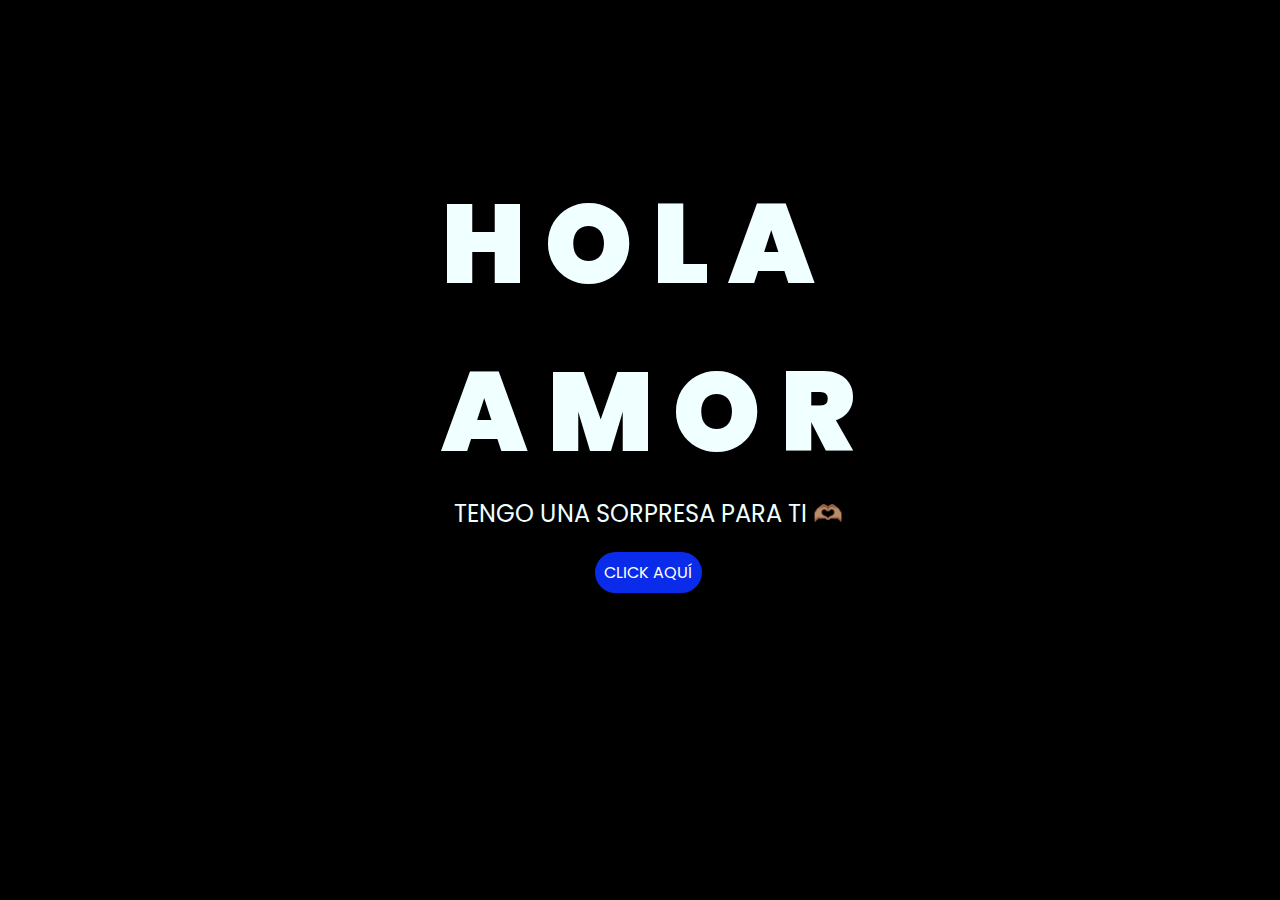
<file: index.html>
<!DOCTYPE html>
<html lang="es">

<head>
    <meta charset="UTF-8">
    <meta http-equiv="X-UA-Compatible" content="IE=edge">
    <meta name="viewport" content="width=device-width, initial-scale=1.0">
    <link rel="stylesheet" href="css/style.css">
    <link rel="icon" href="imagen/flowers.png" type="image/x-icon">
    <title>Flowers</title>
</head>

<body>
    <div id="container">
        <div class="main-flower"></div>
    </div>
    <div class="greetings">
        <span>H</span>
        <span>O</span>
        <span>L</span>
        <span>A</span> <br>
        <span>A</span> 
        <span>M</span>
        <span>O</span>
        <span>R</span>
    </div>
    <div class="description">
        <span>TENGO UNA SORPRESA PARA TI 🫶🏽</span>
    </div>
    <div class="button">
        <button class="botones">
            <a href="flor.html" style="color: #fff;">CLICK AQUÍ</a>
        </button>
    </div>

</body>

</html>
</file>
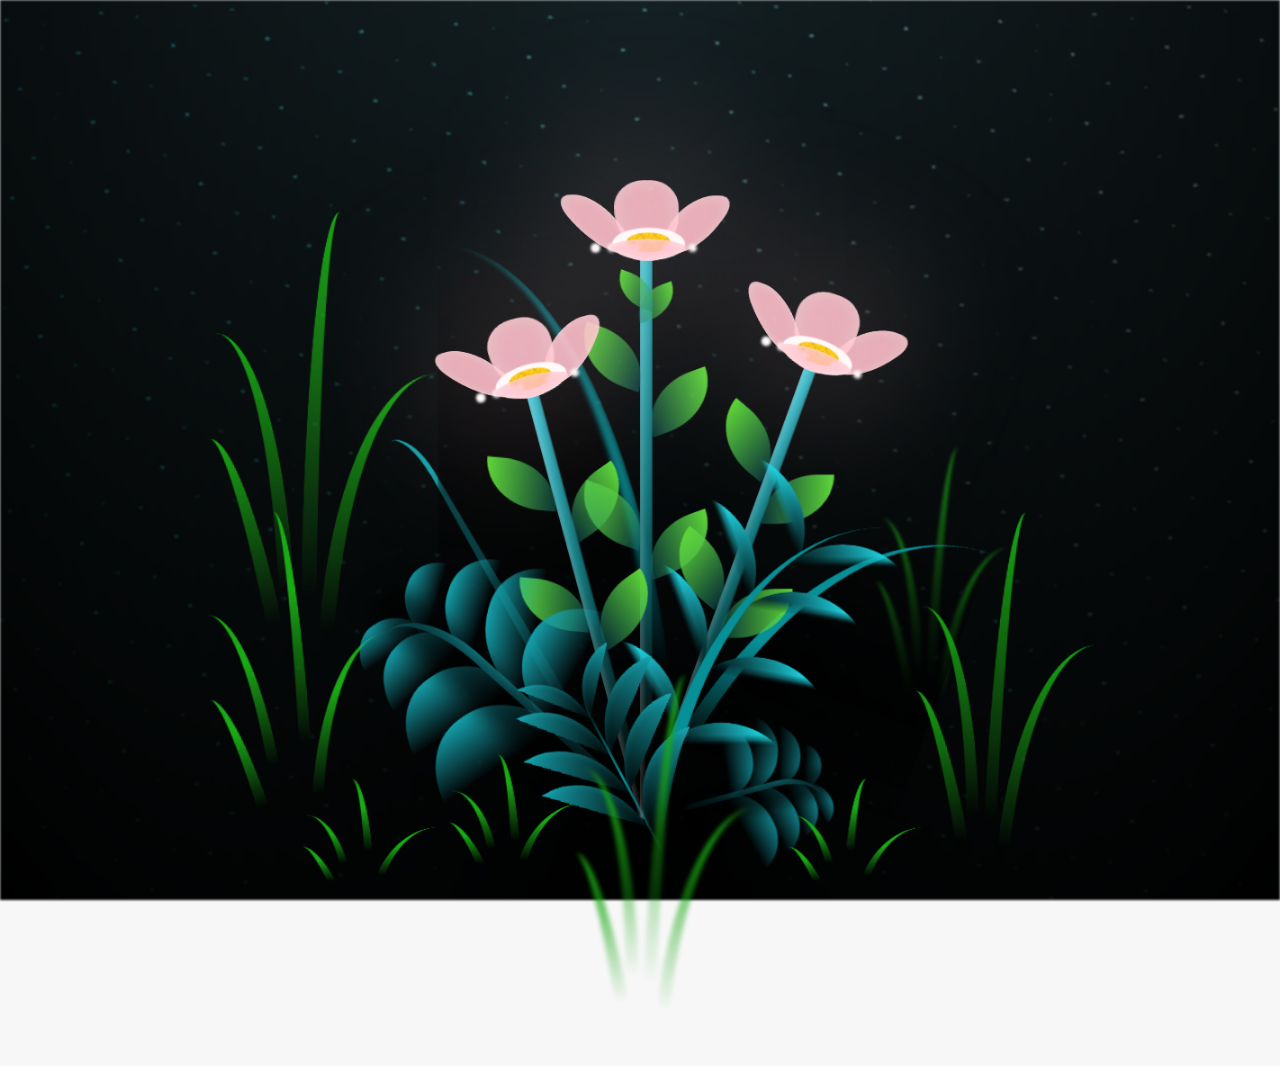
<file: flor.html>
<!DOCTYPE html>
<html lang="es">
  <head>
    <meta charset="UTF-8" />
    <meta http-equiv="X-UA-Compatible" content="IE=edge" />
    <meta name="viewport" content="width=device-width, initial-scale=1.0" />
    <link rel="stylesheet" href="css/principal.css" />
    <link rel="icon" href="img/flowers.png" type="image/x-icon" />
    <title>Flower</title>
  </head>
  <body class="container">
    <audio src="https://github.com/Zpakid/valentin/blob/main/music/Reyli%20Barba%20-%20Amor%20del%20Bueno%20(LETRAlyrics)%20(2).mp3" autoplay></audio>
    <div id="lyrics">
     
    </div>
    <h1 class="titulo">La flores que ves aquí son una representación pequeña del gran amor que te tengo <br>
        Siempre estaré agradecido con Dios por ponerte en mi camino <br>
         eres lo más bonito que tengo en mi vida TE AMO MUCHO🫶🏽 <br> 
        ¿QUIERES SER MI SAN VALENTIN?</h1>
        
    <div class="night"></div>
    <div class="flowers">
      <div class="flower flower--1">
        <div class="flower__leafs flower__leafs--1">
          <div class="flower__leaf flower__leaf--1"></div>
          <div class="flower__leaf flower__leaf--2"></div>
          <div class="flower__leaf flower__leaf--3"></div>
          <div class="flower__leaf flower__leaf--4"></div>
          <div class="flower__white-circle"></div>

          <div class="flower__light flower__light--1"></div>
          <div class="flower__light flower__light--2"></div>
          <div class="flower__light flower__light--3"></div>
          <div class="flower__light flower__light--4"></div>
          <div class="flower__light flower__light--5"></div>
          <div class="flower__light flower__light--6"></div>
          <div class="flower__light flower__light--7"></div>
          <div class="flower__light flower__light--8"></div>
        </div>
        <div class="flower__line">
          <div class="flower__line__leaf flower__line__leaf--1"></div>
          <div class="flower__line__leaf flower__line__leaf--2"></div>
          <div class="flower__line__leaf flower__line__leaf--3"></div>
          <div class="flower__line__leaf flower__line__leaf--4"></div>
          <div class="flower__line__leaf flower__line__leaf--5"></div>
          <div class="flower__line__leaf flower__line__leaf--6"></div>
        </div>
      </div>

      <div class="flower flower--2">
        <div class="flower__leafs flower__leafs--2">
          <div class="flower__leaf flower__leaf--1"></div>
          <div class="flower__leaf flower__leaf--2"></div>
          <div class="flower__leaf flower__leaf--3"></div>
          <div class="flower__leaf flower__leaf--4"></div>
          <div class="flower__white-circle"></div>

          <div class="flower__light flower__light--1"></div>
          <div class="flower__light flower__light--2"></div>
          <div class="flower__light flower__light--3"></div>
          <div class="flower__light flower__light--4"></div>
          <div class="flower__light flower__light--5"></div>
          <div class="flower__light flower__light--6"></div>
          <div class="flower__light flower__light--7"></div>
          <div class="flower__light flower__light--8"></div>
        </div>
        <div class="flower__line">
          <div class="flower__line__leaf flower__line__leaf--1"></div>
          <div class="flower__line__leaf flower__line__leaf--2"></div>
          <div class="flower__line__leaf flower__line__leaf--3"></div>
          <div class="flower__line__leaf flower__line__leaf--4"></div>
        </div>
      </div>

      <div class="flower flower--3">
        <div class="flower__leafs flower__leafs--3">
          <div class="flower__leaf flower__leaf--1"></div>
          <div class="flower__leaf flower__leaf--2"></div>
          <div class="flower__leaf flower__leaf--3"></div>
          <div class="flower__leaf flower__leaf--4"></div>
          <div class="flower__white-circle"></div>

          <div class="flower__light flower__light--1"></div>
          <div class="flower__light flower__light--2"></div>
          <div class="flower__light flower__light--3"></div>
          <div class="flower__light flower__light--4"></div>
          <div class="flower__light flower__light--5"></div>
          <div class="flower__light flower__light--6"></div>
          <div class="flower__light flower__light--7"></div>
          <div class="flower__light flower__light--8"></div>
        </div>
        <div class="flower__line">
          <div class="flower__line__leaf flower__line__leaf--1"></div>
          <div class="flower__line__leaf flower__line__leaf--2"></div>
          <div class="flower__line__leaf flower__line__leaf--3"></div>
          <div class="flower__line__leaf flower__line__leaf--4"></div>
        </div>
      </div>

      <div class="grow-ans" style="--d: 1.2s">
        <div class="flower__g-long">
          <div class="flower__g-long__top"></div>
          <div class="flower__g-long__bottom"></div>
        </div>
      </div>

      <div class="growing-grass">
        <div class="flower__grass flower__grass--1">
          <div class="flower__grass--top"></div>
          <div class="flower__grass--bottom"></div>
          <div class="flower__grass__leaf flower__grass__leaf--1"></div>
          <div class="flower__grass__leaf flower__grass__leaf--2"></div>
          <div class="flower__grass__leaf flower__grass__leaf--3"></div>
          <div class="flower__grass__leaf flower__grass__leaf--4"></div>
          <div class="flower__grass__leaf flower__grass__leaf--5"></div>
          <div class="flower__grass__leaf flower__grass__leaf--6"></div>
          <div class="flower__grass__leaf flower__grass__leaf--7"></div>
          <div class="flower__grass__leaf flower__grass__leaf--8"></div>
          <div class="flower__grass__overlay"></div>
        </div>
      </div>

      <div class="growing-grass">
        <div class="flower__grass flower__grass--2">
          <div class="flower__grass--top"></div>
          <div class="flower__grass--bottom"></div>
          <div class="flower__grass__leaf flower__grass__leaf--1"></div>
          <div class="flower__grass__leaf flower__grass__leaf--2"></div>
          <div class="flower__grass__leaf flower__grass__leaf--3"></div>
          <div class="flower__grass__leaf flower__grass__leaf--4"></div>
          <div class="flower__grass__leaf flower__grass__leaf--5"></div>
          <div class="flower__grass__leaf flower__grass__leaf--6"></div>
          <div class="flower__grass__leaf flower__grass__leaf--7"></div>
          <div class="flower__grass__leaf flower__grass__leaf--8"></div>
          <div class="flower__grass__overlay"></div>
        </div>
      </div>

      <div class="grow-ans" style="--d: 2.4s">
        <div class="flower__g-right flower__g-right--1">
          <div class="leaf"></div>
        </div>
      </div>

      <div class="grow-ans" style="--d: 2.8s">
        <div class="flower__g-right flower__g-right--2">
          <div class="leaf"></div>
        </div>
      </div>

      <div class="grow-ans" style="--d: 2.8s">
        <div class="flower__g-front">
          <div
            class="flower__g-front__leaf-wrapper flower__g-front__leaf-wrapper--1"
          >
            <div class="flower__g-front__leaf"></div>
          </div>
          <div
            class="flower__g-front__leaf-wrapper flower__g-front__leaf-wrapper--2"
          >
            <div class="flower__g-front__leaf"></div>
          </div>
          <div
            class="flower__g-front__leaf-wrapper flower__g-front__leaf-wrapper--3"
          >
            <div class="flower__g-front__leaf"></div>
          </div>
          <div
            class="flower__g-front__leaf-wrapper flower__g-front__leaf-wrapper--4"
          >
            <div class="flower__g-front__leaf"></div>
          </div>
          <div
            class="flower__g-front__leaf-wrapper flower__g-front__leaf-wrapper--5"
          >
            <div class="flower__g-front__leaf"></div>
          </div>
          <div
            class="flower__g-front__leaf-wrapper flower__g-front__leaf-wrapper--6"
          >
            <div class="flower__g-front__leaf"></div>
          </div>
          <div
            class="flower__g-front__leaf-wrapper flower__g-front__leaf-wrapper--7"
          >
            <div class="flower__g-front__leaf"></div>
          </div>
          <div
            class="flower__g-front__leaf-wrapper flower__g-front__leaf-wrapper--8"
          >
            <div class="flower__g-front__leaf"></div>
          </div>
          <div class="flower__g-front__line"></div>
        </div>
      </div>

      <div class="grow-ans" style="--d: 3.2s">
        <div class="flower__g-fr">
          <div class="leaf"></div>
          <div class="flower__g-fr__leaf flower__g-fr__leaf--1"></div>
          <div class="flower__g-fr__leaf flower__g-fr__leaf--2"></div>
          <div class="flower__g-fr__leaf flower__g-fr__leaf--3"></div>
          <div class="flower__g-fr__leaf flower__g-fr__leaf--4"></div>
          <div class="flower__g-fr__leaf flower__g-fr__leaf--5"></div>
          <div class="flower__g-fr__leaf flower__g-fr__leaf--6"></div>
          <div class="flower__g-fr__leaf flower__g-fr__leaf--7"></div>
          <div class="flower__g-fr__leaf flower__g-fr__leaf--8"></div>
        </div>
      </div>

      <div class="long-g long-g--0">
        <div class="grow-ans" style="--d: 3s">
          <div class="leaf leaf--0"></div>
        </div>
        <div class="grow-ans" style="--d: 2.2s">
          <div class="leaf leaf--1"></div>
        </div>
        <div class="grow-ans" style="--d: 3.4s">
          <div class="leaf leaf--2"></div>
        </div>
        <div class="grow-ans" style="--d: 3.6s">
          <div class="leaf leaf--3"></div>
        </div>
      </div>

      <div class="long-g long-g--1">
        <div class="grow-ans" style="--d: 3.6s">
          <div class="leaf leaf--0"></div>
        </div>
        <div class="grow-ans" style="--d: 3.8s">
          <div class="leaf leaf--1"></div>
        </div>
        <div class="grow-ans" style="--d: 4s">
          <div class="leaf leaf--2"></div>
        </div>
        <div class="grow-ans" style="--d: 4.2s">
          <div class="leaf leaf--3"></div>
        </div>
      </div>

      <div class="long-g long-g--2">
        <div class="grow-ans" style="--d: 4s">
          <div class="leaf leaf--0"></div>
        </div>
        <div class="grow-ans" style="--d: 4.2s">
          <div class="leaf leaf--1"></div>
        </div>
        <div class="grow-ans" style="--d: 4.4s">
          <div class="leaf leaf--2"></div>
        </div>
        <div class="grow-ans" style="--d: 4.6s">
          <div class="leaf leaf--3"></div>
        </div>
      </div>

      <div class="long-g long-g--3">
        <div class="grow-ans" style="--d: 4s">
          <div class="leaf leaf--0"></div>
        </div>
        <div class="grow-ans" style="--d: 4.2s">
          <div class="leaf leaf--1"></div>
        </div>
        <div class="grow-ans" style="--d: 3s">
          <div class="leaf leaf--2"></div>
        </div>
        <div class="grow-ans" style="--d: 3.6s">
          <div class="leaf leaf--3"></div>
        </div>
      </div>

      <div class="long-g long-g--4">
        <div class="grow-ans" style="--d: 4s">
          <div class="leaf leaf--0"></div>
        </div>
        <div class="grow-ans" style="--d: 4.2s">
          <div class="leaf leaf--1"></div>
        </div>
        <div class="grow-ans" style="--d: 3s">
          <div class="leaf leaf--2"></div>
        </div>
        <div class="grow-ans" style="--d: 3.6s">
          <div class="leaf leaf--3"></div>
        </div>
      </div>

      <div class="long-g long-g--5">
        <div class="grow-ans" style="--d: 4s">
          <div class="leaf leaf--0"></div>
        </div>
        <div class="grow-ans" style="--d: 4.2s">
          <div class="leaf leaf--1"></div>
        </div>
        <div class="grow-ans" style="--d: 3s">
          <div class="leaf leaf--2"></div>
        </div>
        <div class="grow-ans" style="--d: 3.6s">
          <div class="leaf leaf--3"></div>
        </div>
      </div>

      <div class="long-g long-g--6">
        <div class="grow-ans" style="--d: 4.2s">
          <div class="leaf leaf--0"></div>
        </div>
        <div class="grow-ans" style="--d: 4.4s">
          <div class="leaf leaf--1"></div>
        </div>
        <div class="grow-ans" style="--d: 4.6s">
          <div class="leaf leaf--2"></div>
        </div>
        <div class="grow-ans" style="--d: 4.8s">
          <div class="leaf leaf--3"></div>
        </div>
      </div>

      <div class="long-g long-g--7">
        <div class="grow-ans" style="--d: 3s">
          <div class="leaf leaf--0"></div>
        </div>
        <div class="grow-ans" style="--d: 3.2s">
          <div class="leaf leaf--1"></div>
        </div>
        <div class="grow-ans" style="--d: 3.5s">
          <div class="leaf leaf--2"></div>
        </div>
        <div class="grow-ans" style="--d: 3.6s">
          <div class="leaf leaf--3"></div>
        </div>
      </div>
    </div>
    <script src="animacion.js"></script>
    <script src="principal.js"></script>
  </body>
</html>
</file>
<file: css/style.css>
@import url('https://fonts.googleapis.com/css2?family=Poppins:ital,wght@0,500;1,900&display=swap');
*{
    font-family: 'Poppins',cursive;
}
body{
    color: azure;
    width: 100%;
    height: 82vh;
    display: flex;
    flex-direction: column;
    align-items: center;
    justify-content: center;
    background-color: black;
    /* padding-top: -30; */
}

.botones{
    padding: 9px;
    border-radius: 80px;
    background-color: transparent;
    border: none;
}

.botones a{
    background-color: #0a2be9;
    padding: 9px;
    border-radius: 80px;
    -webkit-border-radius: 80px;
    -moz-border-radius: 80px;
    -ms-border-radius: 80px;
    -o-border-radius: 80px;

}

.botones a:focus{
    background-color: rgb(50, 194, 194);
}

.greetings{
    font-size: 7rem;
    font-weight: 900;
}
.greetings > span{
    animation: glow 2.5s ease-in-out infinite;
}
@keyframes glow{
    0%, 100%{
        color: #fff;
        text-shadow: 12px 0 0 #ff0000, 0 0 50px #39c6d6, 0 0 100px #39c6d6;
    }
    10%, 90%{
        color: #111;
        text-shadow: none;
    }
}
.greetings > span:nth-child(2){
    animation-delay: .2s ;
}
.greetings > span:nth-child(3){
    animation-delay: .4s ;
}
.greetings > span:nth-child(4){
    animation-delay: .6s;
}
.greetings > span:nth-child(5){
    animation-delay: .8s;
}
.greetings > span:nth-child(6){
    animation-delay: .2s;
}
.greetings > span:nth-child(7){
    animation-delay: .4s;
}
.greetings > span:nth-child(8){
    animation-delay: .6s;
}
.greetings > span:nth-child(9){
    animation-delay: .8s;
}
.description{
    font-size: 1.5rem;
    margin-bottom: 20px;
}

.button a{
    text-decoration: none;
    font-size: 1rem;
    color: #111;
}

@media screen and (max-width:574px){
    .greetings{
        display: block;
        font-size: 4rem;
        font-weight: 800;
        text-align: center;
    }
    .description{
        font-size: 2rem;
    }
    
    .button a{
        font-size: 1rem;
    }
}
</file>
<file: css/principal.css>
*,
*::after,
*::before {
  padding: 0;
  margin: 0;
  box-sizing: border-box;
}

:root {
  --dark-color: #000;
}
/*flores*/
body {
  display: flex;
  align-items: flex-end;
  justify-content: center;
  min-height: 100vh;
  background-color: var(--dark-color);
  overflow: hidden;
  perspective: 1000px;
}

#lyrics {
  font-size: 28px;
  font-family: "Franklin Gothic Medium", "Arial Narrow", Arial, sans-serif;
  color: white;
  position: absolute;
  margin-bottom: 20%;
  z-index: 1;
  font-weight: bold;
  letter-spacing: 4px;
}
@media only screen and (max-width: 600px) {
  /* Estilos específicos para dispositivos con un ancho máximo de 600px */
  #lyrics {
      font-size: 14px; /* Reduce el tamaño del texto para dispositivos más pequeños */
      margin-bottom: 530px;
      letter-spacing: 3px;
  }

}
.titulo {
  margin-bottom: 180px;
  color: yellow;
  position: absolute;
  top: 20px; 
  left: 50%;
  transform: translateX(-50%); 
  width: 80%;
  font-size: 3vh;
  opacity: 0;
  animation: fadeIn 4s ease-in-out forwards;
  text-align: center;
}

.titulo-2 {
  margin: 0 auto; /* Mantiene el centrado relativo */
  padding-top: 20px; /* Agrega espacio arriba si lo necesitas */
  font-family: "Arial Narrow", Arial, sans-serif;
  color: yellow;
  font-weight: bold;
  letter-spacing: 2px; /* Ajusta el espaciado de las letras */
  opacity: 0;
  animation: fadeIn 3s ease-in-out forwards;
  text-align: left; /* Mantiene el texto alineado a la izquierda dentro del párrafo */
  max-width: 80%; /* Limita el ancho para que parezca un párrafo */
  line-height: 1.5; /* Agrega espaciado entre líneas para mejor legibilidad */
  position: relative; /* Permite usar desplazamientos */
  left: 10%; /* Mueve el texto 10% hacia la derecha */
}
@keyframes fadeIn {
  from {
    opacity: 0;
  }
  to {
    opacity: 1;
  }
}
.night {
  z-index: -1;
  position: absolute;
  left: 50%;
  top: 0;
  transform: translateX(-50%);
  width: 100%;
  height: 100%;
  filter: blur(0.1vmin);
  background-image: radial-gradient(
      ellipse at top,
      transparent 0%,
      var(--dark-color)
    ),
    radial-gradient(
      ellipse at bottom,
      var(--dark-color),
      rgba(145, 233, 255, 0.2)
    ),
    repeating-linear-gradient(
      220deg,
      rgb(0, 0, 0) 0px,
      rgb(0, 0, 0) 19px,
      transparent 19px,
      transparent 22px
    ),
    repeating-linear-gradient(
      189deg,
      rgb(0, 0, 0) 0px,
      rgb(0, 0, 0) 19px,
      transparent 19px,
      transparent 22px
    ),
    repeating-linear-gradient(
      148deg,
      rgb(0, 0, 0) 0px,
      rgb(0, 0, 0) 19px,
      transparent 19px,
      transparent 22px
    ),
    linear-gradient(90deg, rgb(0, 255, 250), rgb(240, 240, 240));
}

.flowers {
  position: relative;
  transform: scale(0.9);
  /*margin-bottom: 100px;
  */
}

@media only screen and (max-width: 600px) {
  /* Estilos específicos para dispositivos con un ancho máximo de 600px */
.flowers {
      font-size: 14px;
      margin-bottom: 35%;
      letter-spacing: 3px;
      transform: scale(1.0);
}

}

.flower {
  position: absolute;
  bottom: 10vmin;
  transform-origin: bottom center;
  z-index: 10;
  --fl-speed: 0.8s;
}
.flower--1 {
  -webkit-animation: moving-flower-1 4s linear infinite;
  animation: moving-flower-1 4s linear infinite;
}
.flower--1 .flower__line {
  height: 70vmin;
  -webkit-animation-delay: 0.3s;
  animation-delay: 0.3s;
}
.flower--1 .flower__line__leaf--1 {
  -webkit-animation: blooming-leaf-right var(--fl-speed) 1.6s backwards;
  animation: blooming-leaf-right var(--fl-speed) 1.6s backwards;
}
.flower--1 .flower__line__leaf--2 {
  -webkit-animation: blooming-leaf-right var(--fl-speed) 1.4s backwards;
  animation: blooming-leaf-right var(--fl-speed) 1.4s backwards;
}
.flower--1 .flower__line__leaf--3 {
  -webkit-animation: blooming-leaf-left var(--fl-speed) 1.2s backwards;
  animation: blooming-leaf-left var(--fl-speed) 1.2s backwards;
}
.flower--1 .flower__line__leaf--4 {
  -webkit-animation: blooming-leaf-left var(--fl-speed) 1s backwards;
  animation: blooming-leaf-left var(--fl-speed) 1s backwards;
}
.flower--1 .flower__line__leaf--5 {
  -webkit-animation: blooming-leaf-right var(--fl-speed) 1.8s backwards;
  animation: blooming-leaf-right var(--fl-speed) 1.8s backwards;
}
.flower--1 .flower__line__leaf--6 {
  -webkit-animation: blooming-leaf-left var(--fl-speed) 2s backwards;
  animation: blooming-leaf-left var(--fl-speed) 2s backwards;
}
.flower--2 {
  left: 50%;
  transform: rotate(20deg);
  -webkit-animation: moving-flower-2 4s linear infinite;
  animation: moving-flower-2 4s linear infinite;
}
.flower--2 .flower__line {
  height: 60vmin;
  -webkit-animation-delay: 0.6s;
  animation-delay: 0.6s;
}
.flower--2 .flower__line__leaf--1 {
  -webkit-animation: blooming-leaf-right var(--fl-speed) 1.9s backwards;
  animation: blooming-leaf-right var(--fl-speed) 1.9s backwards;
}
.flower--2 .flower__line__leaf--2 {
  -webkit-animation: blooming-leaf-right var(--fl-speed) 1.7s backwards;
  animation: blooming-leaf-right var(--fl-speed) 1.7s backwards;
}
.flower--2 .flower__line__leaf--3 {
  -webkit-animation: blooming-leaf-left var(--fl-speed) 1.5s backwards;
  animation: blooming-leaf-left var(--fl-speed) 1.5s backwards;
}
.flower--2 .flower__line__leaf--4 {
  -webkit-animation: blooming-leaf-left var(--fl-speed) 1.3s backwards;
  animation: blooming-leaf-left var(--fl-speed) 1.3s backwards;
}
.flower--3 {
  left: 50%;
  transform: rotate(-15deg);
  -webkit-animation: moving-flower-3 4s linear infinite;
  animation: moving-flower-3 4s linear infinite;
}
.flower--3 .flower__line {
  -webkit-animation-delay: 0.9s;
  animation-delay: 0.9s;
}
.flower--3 .flower__line__leaf--1 {
  -webkit-animation: blooming-leaf-right var(--fl-speed) 2.5s backwards;
  animation: blooming-leaf-right var(--fl-speed) 2.5s backwards;
}
.flower--3 .flower__line__leaf--2 {
  -webkit-animation: blooming-leaf-right var(--fl-speed) 2.3s backwards;
  animation: blooming-leaf-right var(--fl-speed) 2.3s backwards;
}
.flower--3 .flower__line__leaf--3 {
  -webkit-animation: blooming-leaf-left var(--fl-speed) 2.1s backwards;
  animation: blooming-leaf-left var(--fl-speed) 2.1s backwards;
}
.flower--3 .flower__line__leaf--4 {
  -webkit-animation: blooming-leaf-left var(--fl-speed) 1.9s backwards;
  animation: blooming-leaf-left var(--fl-speed) 1.9s backwards;
}
.flower__leafs {
  position: relative;
  -webkit-animation: blooming-flower 2s backwards;
  animation: blooming-flower 2s backwards;
}
.flower__leafs--1 {
  -webkit-animation-delay: 1.1s;
  animation-delay: 1.1s;
}
.flower__leafs--2 {
  -webkit-animation-delay: 1.4s;
  animation-delay: 1.4s;
}
.flower__leafs--3 {
  -webkit-animation-delay: 1.7s;
  animation-delay: 1.7s;
}
.flower__leafs::after {
  content: "";
  position: absolute;
  left: 0;
  top: 0;
  transform: translate(-50%, -100%);
  width: 8vmin;
  height: 8vmin;
  background-color: pink;
  /* background-color: #fd2525; */
  filter: blur(10vmin);
}
.flower__leaf {
  position: absolute;
  bottom: 0;
  left: 50%;
  width: 8vmin;
  height: 11vmin;
  border-radius: 51% 49% 47% 53%/44% 45% 55% 69%;
  background-color: #253bfd;
  background-color: pink;
  transform-origin: bottom center;
  opacity: 0.9;
  box-shadow: inset 0 0 2vmin rgba(255, 255, 255, 0.5);
}
.flower__leaf--1 {
  transform: translate(-10%, 1%) rotateY(40deg) rotateX(-50deg);
}
.flower__leaf--2 {
  transform: translate(-50%, -4%) rotateX(40deg);
}
.flower__leaf--3 {
  transform: translate(-90%, 0%) rotateY(45deg) rotateX(50deg);
}
.flower__leaf--4 {
  width: 8vmin;
  height: 8vmin;
  transform-origin: bottom left;
  border-radius: 4vmin 10vmin 4vmin 4vmin;
  transform: translate(0%, 18%) rotateX(70deg) rotate(-43deg);
  background-color: pink;
  z-index: 1;
  opacity: 0.8;
}
.flower__white-circle {
  position: absolute;
  left: -3.5vmin;
  top: -3vmin;
  width: 9vmin;
  height: 4vmin;
  border-radius: 50%;
  background-color: #fff;
}
.flower__white-circle::after {
  content: "";
  position: absolute;
  left: 50%;
  top: 45%;
  transform: translate(-50%, -50%);
  width: 60%;
  height: 60%;
  border-radius: inherit;
  background-image: repeating-linear-gradient(
      135deg,
      rgba(0, 0, 0, 0.03) 0px,
      rgba(0, 0, 0, 0.03) 1px,
      transparent 1px,
      transparent 12px
    ),
    repeating-linear-gradient(
      45deg,
      rgba(0, 0, 0, 0.03) 0px,
      rgba(0, 0, 0, 0.03) 1px,
      transparent 1px,
      transparent 12px
    ),
    repeating-linear-gradient(
      67.5deg,
      rgba(0, 0, 0, 0.03) 0px,
      rgba(0, 0, 0, 0.03) 1px,
      transparent 1px,
      transparent 12px
    ),
    repeating-linear-gradient(
      135deg,
      rgba(0, 0, 0, 0.03) 0px,
      rgba(0, 0, 0, 0.03) 1px,
      transparent 1px,
      transparent 12px
    ),
    repeating-linear-gradient(
      45deg,
      rgba(0, 0, 0, 0.03) 0px,
      rgba(0, 0, 0, 0.03) 1px,
      transparent 1px,
      transparent 12px
    ),
    repeating-linear-gradient(
      112.5deg,
      rgba(0, 0, 0, 0.03) 0px,
      rgba(0, 0, 0, 0.03) 1px,
      transparent 1px,
      transparent 12px
    ),
    repeating-linear-gradient(
      112.5deg,
      rgba(0, 0, 0, 0.03) 0px,
      rgba(0, 0, 0, 0.03) 1px,
      transparent 1px,
      transparent 12px
    ),
    repeating-linear-gradient(
      45deg,
      rgba(0, 0, 0, 0.03) 0px,
      rgba(0, 0, 0, 0.03) 1px,
      transparent 1px,
      transparent 12px
    ),
    repeating-linear-gradient(
      22.5deg,
      rgba(0, 0, 0, 0.03) 0px,
      rgba(0, 0, 0, 0.03) 1px,
      transparent 1px,
      transparent 12px
    ),
    repeating-linear-gradient(
      45deg,
      rgba(0, 0, 0, 0.03) 0px,
      rgba(0, 0, 0, 0.03) 1px,
      transparent 1px,
      transparent 12px
    ),
    repeating-linear-gradient(
      22.5deg,
      rgba(0, 0, 0, 0.03) 0px,
      rgba(0, 0, 0, 0.03) 1px,
      transparent 1px,
      transparent 12px
    ),
    repeating-linear-gradient(
      135deg,
      rgba(0, 0, 0, 0.03) 0px,
      rgba(0, 0, 0, 0.03) 1px,
      transparent 1px,
      transparent 12px
    ),
    repeating-linear-gradient(
      157.5deg,
      rgba(0, 0, 0, 0.03) 0px,
      rgba(0, 0, 0, 0.03) 1px,
      transparent 1px,
      transparent 12px
    ),
    repeating-linear-gradient(
      67.5deg,
      rgba(0, 0, 0, 0.03) 0px,
      rgba(0, 0, 0, 0.03) 1px,
      transparent 1px,
      transparent 12px
    ),
    repeating-linear-gradient(
      67.5deg,
      rgba(0, 0, 0, 0.03) 0px,
      rgba(0, 0, 0, 0.03) 1px,
      transparent 1px,
      transparent 12px
    ),
    linear-gradient(90deg, rgba(255, 206, 18), rgb(255, 206, 0));
}
.flower__line {
  height: 55vmin;
  width: 1.5vmin;
  background-image: linear-gradient(
      to left,
      rgba(0, 0, 0, 0.2),
      transparent,
      rgba(255, 255, 255, 0.2)
    ),
    linear-gradient(to top, transparent 10%, #14757a, #39c6d6);
  box-shadow: inset 0 0 2px rgba(0, 0, 0, 0.5);
  -webkit-animation: grow-flower-tree 4s backwards;
  animation: grow-flower-tree 4s backwards;
}
.flower__line__leaf {
  --w: 7vmin;
  --h: calc(var(--w) + 2vmin);
  position: absolute;
  top: 20%;
  left: 90%;
  width: var(--w);
  height: var(--h);
  border-top-right-radius: var(--h);
  border-bottom-left-radius: var(--h);
  background-image: linear-gradient(to top, rgba(20, 117, 122, 0.4), #5ed639);
}
.flower__line__leaf--1 {
  transform: rotate(70deg) rotateY(30deg);
}
.flower__line__leaf--2 {
  top: 45%;
  transform: rotate(70deg) rotateY(30deg);
}
.flower__line__leaf--3,
.flower__line__leaf--4,
.flower__line__leaf--6 {
  border-top-right-radius: 0;
  border-bottom-left-radius: 0;
  border-top-left-radius: var(--h);
  border-bottom-right-radius: var(--h);
  left: -460%;
  top: 12%;
  transform: rotate(-70deg) rotateY(30deg);
}
.flower__line__leaf--4 {
  top: 40%;
}
.flower__line__leaf--5 {
  top: 0;
  transform-origin: left;
  transform: rotate(70deg) rotateY(30deg) scale(0.6);
}
.flower__line__leaf--6 {
  top: -2%;
  left: -450%;
  transform-origin: right;
  transform: rotate(-70deg) rotateY(30deg) scale(0.6);
}
.flower__light {
  position: absolute;
  bottom: 0vmin;
  width: 1vmin;
  height: 1vmin;
  /*esto es de las bolitas que salen por arriba de la flor */
  background-color: white;
  border-radius: 50%;
  filter: blur(0.2vmin);
  -webkit-animation: light-ans 4s linear infinite backwards;
  animation: light-ans 4s linear infinite backwards;
}
.flower__light:nth-child(odd) {
    /*esto tambien es lo mismo de arriba*/
  background-color: white;
}
.flower__light--1 {
  left: -2vmin;
  -webkit-animation-delay: 1s;
  animation-delay: 1s;
}
.flower__light--2 {
  left: 3vmin;
  -webkit-animation-delay: 0.5s;
  animation-delay: 0.5s;
}
.flower__light--3 {
  left: -6vmin;
  -webkit-animation-delay: 0.3s;
  animation-delay: 0.3s;
}
.flower__light--4 {
  left: 6vmin;
  -webkit-animation-delay: 0.9s;
  animation-delay: 0.9s;
}
.flower__light--5 {
  left: -1vmin;
  -webkit-animation-delay: 1.5s;
  animation-delay: 1.5s;
}
.flower__light--6 {
  left: -4vmin;
  -webkit-animation-delay: 3s;
  animation-delay: 3s;
}
.flower__light--7 {
  left: 3vmin;
  -webkit-animation-delay: 2s;
  animation-delay: 2s;
}
.flower__light--8 {
  left: -6vmin;
  -webkit-animation-delay: 3.5s;
  animation-delay: 3.5s;
}
.flower__grass {
  --c: #159faa;
  --line-w: 1.5vmin;
  position: absolute;
  bottom: 12vmin;
  left: -7vmin;
  display: flex;
  flex-direction: column;
  align-items: flex-end;
  z-index: 20;
  transform-origin: bottom center;
  transform: rotate(-48deg) rotateY(40deg);
}
.flower__grass--1 {
  -webkit-animation: moving-grass 2s linear infinite;
  animation: moving-grass 2s linear infinite;
}
.flower__grass--2 {
  left: 2vmin;
  bottom: 10vmin;
  transform: scale(0.5) rotate(75deg) rotateX(10deg) rotateY(-200deg);
  opacity: 0.8;
  z-index: 0;
  -webkit-animation: moving-grass--2 1.5s linear infinite;
  animation: moving-grass--2 1.5s linear infinite;
}
.flower__grass--top {
  width: 7vmin;
  height: 10vmin;
  border-top-right-radius: 100%;
  border-right: var(--line-w) solid var(--c);
  transform-origin: bottom center;
  transform: rotate(-2deg);
}
.flower__grass--bottom {
  margin-top: -2px;
  width: var(--line-w);
  height: 25vmin;
  background-image: linear-gradient(to top, transparent, var(--c));
}
.flower__grass__leaf {
  --size: 10vmin;
  position: absolute;
  width: calc(var(--size) * 2.1);
  height: var(--size);
  border-top-left-radius: var(--size);
  border-top-right-radius: var(--size);
  background-image: linear-gradient(
    to top,
    transparent,
    transparent 30%,
    var(--c)
  );
  z-index: 100;
}
.flower__grass__leaf--1 {
  top: -6%;
  left: 30%;
  --size: 6vmin;
  transform: rotate(-20deg);
  -webkit-animation: growing-grass-ans--1 2s 2.6s backwards;
  animation: growing-grass-ans--1 2s 2.6s backwards;
}
@-webkit-keyframes growing-grass-ans--1 {
  0% {
    transform-origin: bottom left;
    transform: rotate(-20deg) scale(0);
  }
}
@keyframes growing-grass-ans--1 {
  0% {
    transform-origin: bottom left;
    transform: rotate(-20deg) scale(0);
  }
}
.flower__grass__leaf--2 {
  top: -5%;
  left: -110%;
  --size: 6vmin;
  transform: rotate(10deg);
  -webkit-animation: growing-grass-ans--2 2s 2.4s linear backwards;
  animation: growing-grass-ans--2 2s 2.4s linear backwards;
}
@-webkit-keyframes growing-grass-ans--2 {
  0% {
    transform-origin: bottom right;
    transform: rotate(10deg) scale(0);
  }
}
@keyframes growing-grass-ans--2 {
  0% {
    transform-origin: bottom right;
    transform: rotate(10deg) scale(0);
  }
}
.flower__grass__leaf--3 {
  top: 5%;
  left: 60%;
  --size: 8vmin;
  transform: rotate(-18deg) rotateX(-20deg);
  -webkit-animation: growing-grass-ans--3 2s 2.2s linear backwards;
  animation: growing-grass-ans--3 2s 2.2s linear backwards;
}
@-webkit-keyframes growing-grass-ans--3 {
  0% {
    transform-origin: bottom left;
    transform: rotate(-18deg) rotateX(-20deg) scale(0);
  }
}
@keyframes growing-grass-ans--3 {
  0% {
    transform-origin: bottom left;
    transform: rotate(-18deg) rotateX(-20deg) scale(0);
  }
}
.flower__grass__leaf--4 {
  top: 6%;
  left: -135%;
  --size: 8vmin;
  transform: rotate(2deg);
  -webkit-animation: growing-grass-ans--4 2s 2s linear backwards;
  animation: growing-grass-ans--4 2s 2s linear backwards;
}
@-webkit-keyframes growing-grass-ans--4 {
  0% {
    transform-origin: bottom right;
    transform: rotate(2deg) scale(0);
  }
}
@keyframes growing-grass-ans--4 {
  0% {
    transform-origin: bottom right;
    transform: rotate(2deg) scale(0);
  }
}
.flower__grass__leaf--5 {
  top: 20%;
  left: 60%;
  --size: 10vmin;
  transform: rotate(-24deg) rotateX(-20deg);
  -webkit-animation: growing-grass-ans--5 2s 1.8s linear backwards;
  animation: growing-grass-ans--5 2s 1.8s linear backwards;
}
@-webkit-keyframes growing-grass-ans--5 {
  0% {
    transform-origin: bottom left;
    transform: rotate(-24deg) rotateX(-20deg) scale(0);
  }
}
@keyframes growing-grass-ans--5 {
  0% {
    transform-origin: bottom left;
    transform: rotate(-24deg) rotateX(-20deg) scale(0);
  }
}
.flower__grass__leaf--6 {
  top: 22%;
  left: -180%;
  --size: 10vmin;
  transform: rotate(10deg);
  -webkit-animation: growing-grass-ans--6 2s 1.6s linear backwards;
  animation: growing-grass-ans--6 2s 1.6s linear backwards;
}
@-webkit-keyframes growing-grass-ans--6 {
  0% {
    transform-origin: bottom right;
    transform: rotate(10deg) scale(0);
  }
}
@keyframes growing-grass-ans--6 {
  0% {
    transform-origin: bottom right;
    transform: rotate(10deg) scale(0);
  }
}
.flower__grass__leaf--7 {
  top: 39%;
  left: 70%;
  --size: 10vmin;
  transform: rotate(-10deg);
  -webkit-animation: growing-grass-ans--7 2s 1.4s linear backwards;
  animation: growing-grass-ans--7 2s 1.4s linear backwards;
}
@-webkit-keyframes growing-grass-ans--7 {
  0% {
    transform-origin: bottom left;
    transform: rotate(-10deg) scale(0);
  }
}
@keyframes growing-grass-ans--7 {
  0% {
    transform-origin: bottom left;
    transform: rotate(-10deg) scale(0);
  }
}
.flower__grass__leaf--8 {
  top: 40%;
  left: -215%;
  --size: 11vmin;
  transform: rotate(10deg);
  -webkit-animation: growing-grass-ans--8 2s 1.2s linear backwards;
  animation: growing-grass-ans--8 2s 1.2s linear backwards;
}
@-webkit-keyframes growing-grass-ans--8 {
  0% {
    transform-origin: bottom right;
    transform: rotate(10deg) scale(0);
  }
}
@keyframes growing-grass-ans--8 {
  0% {
    transform-origin: bottom right;
    transform: rotate(10deg) scale(0);
  }
}
.flower__grass__overlay {
  position: absolute;
  top: -10%;
  right: 0%;
  width: 100%;
  height: 100%;
  background-color: rgba(0, 0, 0, 0.6);
  filter: blur(1.5vmin);
  z-index: 100;
}
.flower__g-long {
  --w: 2vmin;
  --h: 6vmin;
  --c: #159faa;
  position: absolute;
  bottom: 10vmin;
  left: -3vmin;
  transform-origin: bottom center;
  transform: rotate(-30deg) rotateY(-20deg);
  display: flex;
  flex-direction: column;
  align-items: flex-end;
  -webkit-animation: flower-g-long-ans 3s linear infinite;
  animation: flower-g-long-ans 3s linear infinite;
}
@-webkit-keyframes flower-g-long-ans {
  0%,
  100% {
    transform: rotate(-30deg) rotateY(-20deg);
  }
  50% {
    transform: rotate(-32deg) rotateY(-20deg);
  }
}
@keyframes flower-g-long-ans {
  0%,
  100% {
    transform: rotate(-30deg) rotateY(-20deg);
  }
  50% {
    transform: rotate(-32deg) rotateY(-20deg);
  }
}
.flower__g-long__top {
  top: calc(var(--h) * -1);
  width: calc(var(--w) + 1vmin);
  height: var(--h);
  border-top-right-radius: 100%;
  border-right: 0.7vmin solid var(--c);
  transform: translate(-0.7vmin, 1vmin);
}
.flower__g-long__bottom {
  width: var(--w);
  height: 50vmin;
  transform-origin: bottom center;
  background-image: linear-gradient(to top, transparent 30%, var(--c));
  box-shadow: inset 0 0 2px rgba(0, 0, 0, 0.5);
  -webkit-clip-path: polygon(35% 0, 65% 1%, 100% 100%, 0% 100%);
  clip-path: polygon(35% 0, 65% 1%, 100% 100%, 0% 100%);
}
.flower__g-right {
  position: absolute;
  bottom: 6vmin;
  left: -2vmin;
  transform-origin: bottom left;
  transform: rotate(20deg);
}
.flower__g-right .leaf {
  width: 30vmin;
  height: 50vmin;
  border-top-left-radius: 100%;
  border-left: 2vmin solid #079097;
  background-image: linear-gradient(
    to bottom,
    transparent,
    var(--dark-color) 60%
  );
  -webkit-mask-image: linear-gradient(to top, transparent 30%, #079097 60%);
}
.flower__g-right--1 {
  -webkit-animation: flower-g-right-ans 2.5s linear infinite;
  animation: flower-g-right-ans 2.5s linear infinite;
}
.flower__g-right--2 {
  left: 5vmin;
  transform: rotateY(-180deg);
  -webkit-animation: flower-g-right-ans--2 3s linear infinite;
  animation: flower-g-right-ans--2 3s linear infinite;
}
.flower__g-right--2 .leaf {
  height: 75vmin;
  filter: blur(0.3vmin);
  opacity: 0.8;
}
@-webkit-keyframes flower-g-right-ans {
  0%,
  100% {
    transform: rotate(20deg);
  }
  50% {
    transform: rotate(24deg) rotateX(-20deg);
  }
}
@keyframes flower-g-right-ans {
  0%,
  100% {
    transform: rotate(20deg);
  }
  50% {
    transform: rotate(24deg) rotateX(-20deg);
  }
}
@-webkit-keyframes flower-g-right-ans--2 {
  0%,
  100% {
    transform: rotateY(-180deg) rotate(0deg) rotateX(-20deg);
  }
  50% {
    transform: rotateY(-180deg) rotate(6deg) rotateX(-20deg);
  }
}
@keyframes flower-g-right-ans--2 {
  0%,
  100% {
    transform: rotateY(-180deg) rotate(0deg) rotateX(-20deg);
  }
  50% {
    transform: rotateY(-180deg) rotate(6deg) rotateX(-20deg);
  }
}
.flower__g-front {
  position: absolute;
  bottom: 6vmin;
  left: 2.5vmin;
  z-index: 100;
  transform-origin: bottom center;
  transform: rotate(-28deg) rotateY(30deg) scale(1.04);
  -webkit-animation: flower__g-front-ans 2s linear infinite;
  animation: flower__g-front-ans 2s linear infinite;
}
@-webkit-keyframes flower__g-front-ans {
  0%,
  100% {
    transform: rotate(-28deg) rotateY(30deg) scale(1.04);
  }
  50% {
    transform: rotate(-35deg) rotateY(40deg) scale(1.04);
  }
}
@keyframes flower__g-front-ans {
  0%,
  100% {
    transform: rotate(-28deg) rotateY(30deg) scale(1.04);
  }
  50% {
    transform: rotate(-35deg) rotateY(40deg) scale(1.04);
  }
}
.flower__g-front__line {
  width: 0.3vmin;
  height: 20vmin;
  background-image: linear-gradient(
    to top,
    transparent,
    #079097,
    transparent 100%
  );
  position: relative;
}
.flower__g-front__leaf-wrapper {
  position: absolute;
  top: 0;
  left: 0;
  transform-origin: bottom left;
  transform: rotate(10deg);
}
.flower__g-front__leaf-wrapper:nth-child(even) {
  left: 0vmin;
  transform: rotateY(-180deg) rotate(5deg);
  -webkit-animation: flower__g-front__leaf-left-ans 1s ease-in backwards;
  animation: flower__g-front__leaf-left-ans 1s ease-in backwards;
}
.flower__g-front__leaf-wrapper:nth-child(odd) {
  -webkit-animation: flower__g-front__leaf-ans 1s ease-in backwards;
  animation: flower__g-front__leaf-ans 1s ease-in backwards;
}
.flower__g-front__leaf-wrapper--1 {
  top: -8vmin;
  transform: scale(0.7);
  -webkit-animation: flower__g-front__leaf-ans 1s 5.5s ease-in backwards !important;
  animation: flower__g-front__leaf-ans 1s 5.5s ease-in backwards !important;
}
.flower__g-front__leaf-wrapper--2 {
  top: -8vmin;
  transform: rotateY(-180deg) scale(0.7) !important;
  -webkit-animation: flower__g-front__leaf-left-ans-2 1s 4.6s ease-in backwards !important;
  animation: flower__g-front__leaf-left-ans-2 1s 4.6s ease-in backwards !important;
}
.flower__g-front__leaf-wrapper--3 {
  top: -3vmin;
  -webkit-animation: flower__g-front__leaf-ans 1s 4.6s ease-in backwards;
  animation: flower__g-front__leaf-ans 1s 4.6s ease-in backwards;
}
.flower__g-front__leaf-wrapper--4 {
  top: -3vmin;
  transform: rotateY(-180deg) scale(0.9) !important;
  -webkit-animation: flower__g-front__leaf-left-ans-2 1s 4.6s ease-in backwards !important;
  animation: flower__g-front__leaf-left-ans-2 1s 4.6s ease-in backwards !important;
}
@-webkit-keyframes flower__g-front__leaf-left-ans-2 {
  0% {
    transform: rotateY(-180deg) scale(0);
  }
}
@keyframes flower__g-front__leaf-left-ans-2 {
  0% {
    transform: rotateY(-180deg) scale(0);
  }
}
.flower__g-front__leaf-wrapper--5,
.flower__g-front__leaf-wrapper--6 {
  top: 2vmin;
}
.flower__g-front__leaf-wrapper--7,
.flower__g-front__leaf-wrapper--8 {
  top: 6.5vmin;
}
.flower__g-front__leaf-wrapper--2 {
  -webkit-animation-delay: 5.2s !important;
  animation-delay: 5.2s !important;
}
.flower__g-front__leaf-wrapper--3 {
  -webkit-animation-delay: 4.9s !important;
  animation-delay: 4.9s !important;
}
.flower__g-front__leaf-wrapper--5 {
  -webkit-animation-delay: 4.3s !important;
  animation-delay: 4.3s !important;
}
.flower__g-front__leaf-wrapper--6 {
  -webkit-animation-delay: 4.1s !important;
  animation-delay: 4.1s !important;
}
.flower__g-front__leaf-wrapper--7 {
  -webkit-animation-delay: 3.8s !important;
  animation-delay: 3.8s !important;
}
.flower__g-front__leaf-wrapper--8 {
  -webkit-animation-delay: 3.5s !important;
  animation-delay: 3.5s !important;
}
@-webkit-keyframes flower__g-front__leaf-ans {
  0% {
    transform: rotate(10deg) scale(0);
  }
}
@keyframes flower__g-front__leaf-ans {
  0% {
    transform: rotate(10deg) scale(0);
  }
}
@-webkit-keyframes flower__g-front__leaf-left-ans {
  0% {
    transform: rotateY(-180deg) rotate(5deg) scale(0);
  }
}
@keyframes flower__g-front__leaf-left-ans {
  0% {
    transform: rotateY(-180deg) rotate(5deg) scale(0);
  }
}
.flower__g-front__leaf {
  width: 10vmin;
  height: 10vmin;
  border-radius: 100% 0% 0% 100%/100% 100% 0% 0%;
  box-shadow: inset 0 2px 1vmin hsla(184deg, 97%, 58%, 0.2);
  background-image: linear-gradient(
      to bottom left,
      transparent,
      var(--dark-color)
    ),
    linear-gradient(to bottom right, #159faa 50%, transparent 50%, transparent);
  -webkit-mask-image: linear-gradient(
    to bottom right,
    #159faa 50%,
    transparent 50%,
    transparent
  );
  mask-image: linear-gradient(
    to bottom right,
    #159faa 50%,
    transparent 50%,
    transparent
  );
}
.flower__g-fr {
  position: absolute;
  bottom: -4vmin;
  left: vmin;
  transform-origin: bottom left;
  z-index: 10;
  -webkit-animation: flower__g-fr-ans 2s linear infinite;
  animation: flower__g-fr-ans 2s linear infinite;
}
@-webkit-keyframes flower__g-fr-ans {
  0%,
  100% {
    transform: rotate(2deg);
  }
  50% {
    transform: rotate(4deg);
  }
}
@keyframes flower__g-fr-ans {
  0%,
  100% {
    transform: rotate(2deg);
  }
  50% {
    transform: rotate(4deg);
  }
}
.flower__g-fr .leaf {
  width: 30vmin;
  height: 50vmin;
  border-top-left-radius: 100%;
  border-left: 2vmin solid #079097;
  -webkit-mask-image: linear-gradient(to top, transparent 25%, #079097 50%);
  position: relative;
  z-index: 1;
}
.flower__g-fr__leaf {
  position: absolute;
  top: 0;
  left: 0;
  width: 10vmin;
  height: 10vmin;
  border-radius: 100% 0% 0% 100%/100% 100% 0% 0%;
  box-shadow: inset 0 2px 1vmin hsla(184deg, 97%, 58%, 0.2);
  background-image: linear-gradient(
      to bottom left,
      transparent,
      var(--dark-color) 98%
    ),
    linear-gradient(to bottom right, #23f0ff 45%, transparent 50%, transparent);
  -webkit-mask-image: linear-gradient(
    135deg,
    #159faa 40%,
    transparent 50%,
    transparent
  );
}
.flower__g-fr__leaf--1 {
  left: 20vmin;
  transform: rotate(45deg);
  -webkit-animation: flower__g-fr-leaft-ans-1 0.5s 5.2s linear backwards;
  animation: flower__g-fr-leaft-ans-1 0.5s 5.2s linear backwards;
}
@-webkit-keyframes flower__g-fr-leaft-ans-1 {
  0% {
    transform-origin: left;
    transform: rotate(45deg) scale(0);
  }
}
@keyframes flower__g-fr-leaft-ans-1 {
  0% {
    transform-origin: left;
    transform: rotate(45deg) scale(0);
  }
}
.flower__g-fr__leaf--2 {
  left: 12vmin;
  top: -7vmin;
  transform: rotate(25deg) rotateY(-180deg);
  -webkit-animation: flower__g-fr-leaft-ans-6 0.5s 5s linear backwards;
  animation: flower__g-fr-leaft-ans-6 0.5s 5s linear backwards;
}
.flower__g-fr__leaf--3 {
  left: 15vmin;
  top: 6vmin;
  transform: rotate(55deg);
  -webkit-animation: flower__g-fr-leaft-ans-5 0.5s 4.8s linear backwards;
  animation: flower__g-fr-leaft-ans-5 0.5s 4.8s linear backwards;
}
.flower__g-fr__leaf--4 {
  left: 6vmin;
  top: -2vmin;
  transform: rotate(25deg) rotateY(-180deg);
  -webkit-animation: flower__g-fr-leaft-ans-6 0.5s 4.6s linear backwards;
  animation: flower__g-fr-leaft-ans-6 0.5s 4.6s linear backwards;
}
.flower__g-fr__leaf--5 {
  left: 10vmin;
  top: 14vmin;
  transform: rotate(55deg);
  -webkit-animation: flower__g-fr-leaft-ans-5 0.5s 4.4s linear backwards;
  animation: flower__g-fr-leaft-ans-5 0.5s 4.4s linear backwards;
}
@-webkit-keyframes flower__g-fr-leaft-ans-5 {
  0% {
    transform-origin: left;
    transform: rotate(55deg) scale(0);
  }
}
@keyframes flower__g-fr-leaft-ans-5 {
  0% {
    transform-origin: left;
    transform: rotate(55deg) scale(0);
  }
}
.flower__g-fr__leaf--6 {
  left: 0vmin;
  top: 6vmin;
  transform: rotate(25deg) rotateY(-180deg);
  -webkit-animation: flower__g-fr-leaft-ans-6 0.5s 4.2s linear backwards;
  animation: flower__g-fr-leaft-ans-6 0.5s 4.2s linear backwards;
}
@-webkit-keyframes flower__g-fr-leaft-ans-6 {
  0% {
    transform-origin: right;
    transform: rotate(25deg) rotateY(-180deg) scale(0);
  }
}
@keyframes flower__g-fr-leaft-ans-6 {
  0% {
    transform-origin: right;
    transform: rotate(25deg) rotateY(-180deg) scale(0);
  }
}
.flower__g-fr__leaf--7 {
  left: 5vmin;
  top: 22vmin;
  transform: rotate(45deg);
  -webkit-animation: flower__g-fr-leaft-ans-7 0.5s 4s linear backwards;
  animation: flower__g-fr-leaft-ans-7 0.5s 4s linear backwards;
}
@-webkit-keyframes flower__g-fr-leaft-ans-7 {
  0% {
    transform-origin: left;
    transform: rotate(45deg) scale(0);
  }
}
@keyframes flower__g-fr-leaft-ans-7 {
  0% {
    transform-origin: left;
    transform: rotate(45deg) scale(0);
  }
}
.flower__g-fr__leaf--8 {
  left: -4vmin;
  top: 15vmin;
  transform: rotate(15deg) rotateY(-180deg);
  -webkit-animation: flower__g-fr-leaft-ans-8 0.5s 3.8s linear backwards;
  animation: flower__g-fr-leaft-ans-8 0.5s 3.8s linear backwards;
}
@-webkit-keyframes flower__g-fr-leaft-ans-8 {
  0% {
    transform-origin: right;
    transform: rotate(15deg) rotateY(-180deg) scale(0);
  }
}
@keyframes flower__g-fr-leaft-ans-8 {
  0% {
    transform-origin: right;
    transform: rotate(15deg) rotateY(-180deg) scale(0);
  }
}

.long-g {
  position: absolute;
  bottom: 25vmin;
  left: -42vmin;
  transform-origin: bottom left;
}
.long-g--1 {
  bottom: 0vmin;
  transform: scale(0.8) rotate(-5deg);
}
.long-g--1 .leaf {
  -webkit-mask-image: linear-gradient(
    to top,
    transparent 40%,
    #079097 80%
  ) !important;
}
.long-g--1 .leaf--1 {
  --w: 5vmin;
  --h: 60vmin;
  left: -2vmin;
  transform: rotate(3deg) rotateY(-180deg);
}
.long-g--2,
.long-g--3 {
  bottom: -3vmin;
  left: -35vmin;
  transform-origin: center;
  transform: scale(0.6) rotateX(60deg);
}
.long-g--2 .leaf,
.long-g--3 .leaf {
  -webkit-mask-image: linear-gradient(
    to top,
    transparent 50%,
    #079097 80%
  ) !important;
}
.long-g--2 .leaf--1,
.long-g--3 .leaf--1 {
  left: -1vmin;
  transform: rotateY(-180deg);
}
.long-g--3 {
  left: -17vmin;
  bottom: 0vmin;
}
.long-g--3 .leaf {
  -webkit-mask-image: linear-gradient(
    to top,
    transparent 40%,
    #079097 80%
  ) !important;
}
.long-g--4 {
  left: 25vmin;
  bottom: -3vmin;
  transform-origin: center;
  transform: scale(0.6) rotateX(60deg);
}
.long-g--4 .leaf {
  -webkit-mask-image: linear-gradient(
    to top,
    transparent 50%,
    #079097 80%
  ) !important;
}
.long-g--5 {
  left: 42vmin;
  bottom: 0vmin;
  transform: scale(0.8) rotate(2deg);
}
.long-g--6 {
  left: 0vmin;
  bottom: -20vmin;
  z-index: 100;
  filter: blur(0.3vmin);
  transform: scale(0.8) rotate(2deg);
}
.long-g--7 {
  left: 35vmin;
  bottom: 20vmin;
  z-index: -1;
  filter: blur(0.3vmin);
  transform: scale(0.6) rotate(2deg);
  opacity: 0.7;
}
.long-g .leaf {
  --w: 15vmin;
  --h: 40vmin;
  --c: #1aaa15;
  position: absolute;
  bottom: 0;
  width: var(--w);
  height: var(--h);
  border-top-left-radius: 100%;
  border-left: 2vmin solid var(--c);
  -webkit-mask-image: linear-gradient(
    to top,
    transparent 20%,
    var(--dark-color)
  );
  transform-origin: bottom center;
}
.long-g .leaf--0 {
  left: 2vmin;
  -webkit-animation: leaf-ans-1 4s linear infinite;
  animation: leaf-ans-1 4s linear infinite;
}
.long-g .leaf--1 {
  --w: 5vmin;
  --h: 60vmin;
  -webkit-animation: leaf-ans-1 4s linear infinite;
  animation: leaf-ans-1 4s linear infinite;
}
.long-g .leaf--2 {
  --w: 10vmin;
  --h: 40vmin;
  left: -0.5vmin;
  bottom: 5vmin;
  transform-origin: bottom left;
  transform: rotateY(-180deg);
  -webkit-animation: leaf-ans-2 3s linear infinite;
  animation: leaf-ans-2 3s linear infinite;
}
.long-g .leaf--3 {
  --w: 5vmin;
  --h: 30vmin;
  left: -1vmin;
  bottom: 3.2vmin;
  transform-origin: bottom left;
  transform: rotate(-10deg) rotateY(-180deg);
  -webkit-animation: leaf-ans-3 3s linear infinite;
  animation: leaf-ans-3 3s linear infinite;
}

@-webkit-keyframes leaf-ans-1 {
  0%,
  100% {
    transform: rotate(-5deg) scale(1);
  }
  50% {
    transform: rotate(5deg) scale(1.1);
  }
}

@keyframes leaf-ans-1 {
  0%,
  100% {
    transform: rotate(-5deg) scale(1);
  }
  50% {
    transform: rotate(5deg) scale(1.1);
  }
}
@-webkit-keyframes leaf-ans-2 {
  0%,
  100% {
    transform: rotateY(-180deg) rotate(5deg);
  }
  50% {
    transform: rotateY(-180deg) rotate(0deg) scale(1.1);
  }
}
@keyframes leaf-ans-2 {
  0%,
  100% {
    transform: rotateY(-180deg) rotate(5deg);
  }
  50% {
    transform: rotateY(-180deg) rotate(0deg) scale(1.1);
  }
}
@-webkit-keyframes leaf-ans-3 {
  0%,
  100% {
    transform: rotate(-10deg) rotateY(-180deg);
  }
  50% {
    transform: rotate(-20deg) rotateY(-180deg);
  }
}
@keyframes leaf-ans-3 {
  0%,
  100% {
    transform: rotate(-10deg) rotateY(-180deg);
  }
  50% {
    transform: rotate(-20deg) rotateY(-180deg);
  }
}
.grow-ans {
  -webkit-animation: grow-ans 2s var(--d) backwards;
  animation: grow-ans 2s var(--d) backwards;
}

@-webkit-keyframes grow-ans {
  0% {
    transform: scale(0);
    opacity: 0;
  }
}

@keyframes grow-ans {
  0% {
    transform: scale(0);
    opacity: 0;
  }
}
@-webkit-keyframes light-ans {
  0% {
    opacity: 0;
    transform: translateY(0vmin);
  }
  25% {
    opacity: 1;
    transform: translateY(-5vmin) translateX(-2vmin);
  }
  50% {
    opacity: 1;
    transform: translateY(-15vmin) translateX(2vmin);
    filter: blur(0.2vmin);
  }
  75% {
    transform: translateY(-20vmin) translateX(-2vmin);
    filter: blur(0.2vmin);
  }
  100% {
    transform: translateY(-30vmin);
    opacity: 0;
    filter: blur(1vmin);
  }
}
@keyframes light-ans {
  0% {
    opacity: 0;
    transform: translateY(0vmin);
  }
  25% {
    opacity: 1;
    transform: translateY(-5vmin) translateX(-2vmin);
  }
  50% {
    opacity: 1;
    transform: translateY(-15vmin) translateX(2vmin);
    filter: blur(0.2vmin);
  }
  75% {
    transform: translateY(-20vmin) translateX(-2vmin);
    filter: blur(0.2vmin);
  }
  100% {
    transform: translateY(-30vmin);
    opacity: 0;
    filter: blur(1vmin);
  }
}
@-webkit-keyframes moving-flower-1 {
  0%,
  100% {
    transform: rotate(2deg);
  }
  50% {
    transform: rotate(-2deg);
  }
}
@keyframes moving-flower-1 {
  0%,
  100% {
    transform: rotate(2deg);
  }
  50% {
    transform: rotate(-2deg);
  }
}
@-webkit-keyframes moving-flower-2 {
  0%,
  100% {
    transform: rotate(18deg);
  }
  50% {
    transform: rotate(14deg);
  }
}
@keyframes moving-flower-2 {
  0%,
  100% {
    transform: rotate(18deg);
  }
  50% {
    transform: rotate(14deg);
  }
}
@-webkit-keyframes moving-flower-3 {
  0%,
  100% {
    transform: rotate(-18deg);
  }
  50% {
    transform: rotate(-20deg) rotateY(-10deg);
  }
}
@keyframes moving-flower-3 {
  0%,
  100% {
    transform: rotate(-18deg);
  }
  50% {
    transform: rotate(-20deg) rotateY(-10deg);
  }
}
@-webkit-keyframes blooming-leaf-right {
  0% {
    transform-origin: left;
    transform: rotate(70deg) rotateY(30deg) scale(0);
  }
}
@keyframes blooming-leaf-right {
  0% {
    transform-origin: left;
    transform: rotate(70deg) rotateY(30deg) scale(0);
  }
}
@-webkit-keyframes blooming-leaf-left {
  0% {
    transform-origin: right;
    transform: rotate(-70deg) rotateY(30deg) scale(0);
  }
}
@keyframes blooming-leaf-left {
  0% {
    transform-origin: right;
    transform: rotate(-70deg) rotateY(30deg) scale(0);
  }
}
@-webkit-keyframes grow-flower-tree {
  0% {
    height: 0;
    border-radius: 1vmin;
  }
}
@keyframes grow-flower-tree {
  0% {
    height: 0;
    border-radius: 1vmin;
  }
}
@-webkit-keyframes blooming-flower {
  0% {
    transform: scale(0);
  }
}
@keyframes blooming-flower {
  0% {
    transform: scale(0);
  }
}
@-webkit-keyframes moving-grass {
  0%,
  100% {
    transform: rotate(-48deg) rotateY(40deg);
  }
  50% {
    transform: rotate(-50deg) rotateY(40deg);
  }
}
@keyframes moving-grass {
  0%,
  100% {
    transform: rotate(-48deg) rotateY(40deg);
  }
  50% {
    transform: rotate(-50deg) rotateY(40deg);
  }
}
@-webkit-keyframes moving-grass--2 {
  0%,
  100% {
    transform: scale(0.5) rotate(75deg) rotateX(10deg) rotateY(-200deg);
  }
  50% {
    transform: scale(0.5) rotate(79deg) rotateX(10deg) rotateY(-200deg);
  }
}
@keyframes moving-grass--2 {
  0%,
  100% {
    transform: scale(0.5) rotate(75deg) rotateX(10deg) rotateY(-200deg);
  }
  50% {
    transform: scale(0.5) rotate(79deg) rotateX(10deg) rotateY(-200deg);
  }
}
.growing-grass {
  -webkit-animation: growing-grass-ans 1s 2s backwards;
  animation: growing-grass-ans 1s 2s backwards;
}

@-webkit-keyframes growing-grass-ans {
  0% {
    transform: scale(0);
  }
}

@keyframes growing-grass-ans {
  0% {
    transform: scale(0);
  }
}
.container * {
  -webkit-animation-play-state: paused !important;
  animation-play-state: paused !important;
} /*# sourceMappingURL=main.css.map */


/* Reset de estilos básicos */
body, h1, p {
  margin: 0;
  padding: 0;
}

/* Estilos generales */
body {
  font-family: 'Arial', sans-serif;
  background-color: #f7f7f7;
  color: #333;
}

.container {
  max-width: 1200px;
  margin: 0 auto;
  padding: 20px;
}

h1 {
  font-size: 2em;
  line-height: 1.5;
  margin-bottom: 20px;
}

/* Media Queries para tamaños de pantalla diferentes */
@media screen and (max-width: 600px) {
  /* Estilos para pantallas pequeñas */
  h1 {
      font-size: 1.5em;
  }
}

@media screen and (min-width: 601px) and (max-width: 1024px) {
  /* Estilos para pantallas medianas */
  h1 {
      font-size: 1.8em;
  }
}

@media screen and (min-width: 1025px) {
  /* Estilos para pantallas grandes */
  h1 {
      font-size: 2em;
  }
}

/* Agregar más estilos según sea necesario */
</file>
